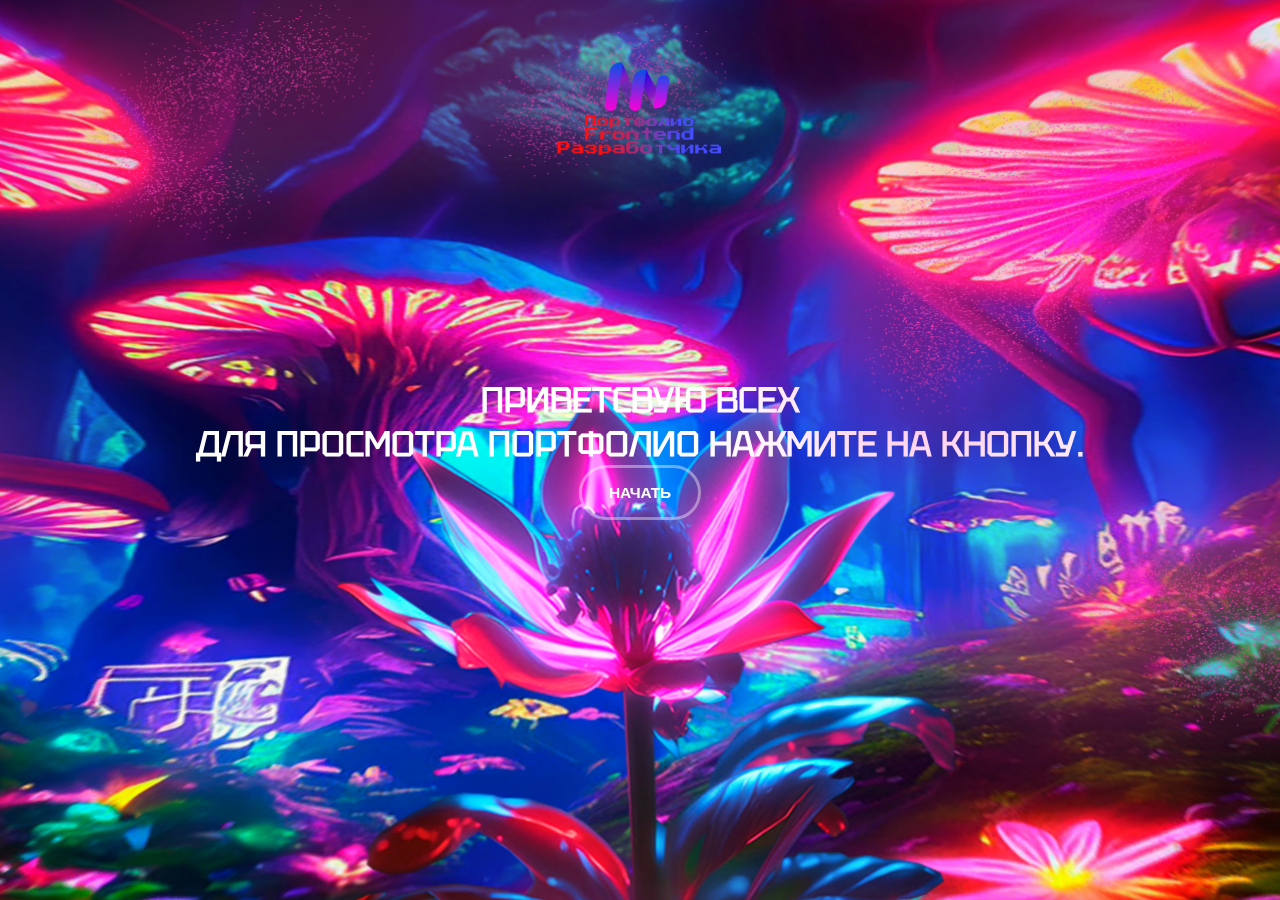
<file: index.html>
<!DOCTYPE html>
<html lang="ru">
<head>
    <meta charset="UTF-8">
    <meta name="viewport" content="width=device-width, initial-scale=1.0">
    <link rel="stylesheet" href="/css/main.css">
    <script src="/js/app.js" defer></script>
    <title>portfolio</title>
</head>
<body>
    <div class="Load"></div>
    <div class="logo" style="background-image: url(/image/Logo.png);"></div>
    <section class="layers">
        <div class="layers__container">
            <div class="layers__item layer-1" style="background-image: url(/image/background.jpg);"></div>
            <div class="layers__item layer-2" style="background-image: url(/image/chvetok.png);"></div>
            <div class="layers__item layer-3">
                <div class="hero__content">
                    <h1>Приветсвую всех<span> Для просмотра портфолио нажмите на кнопку.</span></h1>
                    <button class="button-start"><a href="./Portfolio.html" class="ss">Начать</a></button>
                </div>
            </div>
            <div class="layers__item layer-5" style="background-image: url(/image/Tuman.png);"></div>
        </div>
    </section>
</body>
</html>
</file>
<file: css/main.css>
* {
    margin: 0;
    padding: 0;
    box-sizing: border-box;
}

a {
    text-decoration: none;
    color: white;
}
:root {
    --index: calc(1vw + 1vh);
    --transition: 1.5s cubic-bezier(0.05, 0.5, 0, 1);
    --logo-size: calc(var(--index) * 8);
}

@font-face {
    font-family: Tektur-3d;
    src: url(../Fonts/Tektur-VariableFont_wdth\,wght.ttf);
    font-weight: 400;
    
}

@font-face {
    font-family: Exo2-3d;
    src: url(../Fonts/Exo2-Italic-VariableFont_wght.ttf);
    font-weight: 400;
}

@font-face {
    font-family: PressStart2P-3d;
    src: url(../Fonts/PressStart2P-Regular.ttf);
    font-weight: 400;
}

body {
    color: rgb(255, 255, 255);
    font-family: Tektur-3d;
    overflow-x: hidden;
}

html {
  scroll-behavior: smooth;
  overflow-x: hidden;
}

.hidden {
  display: none;
}


.Load {
    position: absolute;
    z-index: 100;
    width: 100vw;
    height: 100vh;
    background-color: black;
}

.logo {
    width: var(--logo-size);
    position: absolute;
    height: var(--logo-size);
    background-size: var(--logo-size); 
    background-repeat: no-repeat;
    left: calc(50% - calc(var(--logo-size) / 2));
    top: calc(var(--index) * 2.8);
    z-index: 1;
}

.layers {
    perspective: 1000px;
    overflow: hidden;
}

.layers__container {
    height: 100vh;
    min-height: 500px;
    transform-style: preserve-3d;
    transform: rotateX(var(--move-y)) rotateY(var(--move-x));
    will-change: transform;
    transition: transform var(--transition);
}

.layers__item {
    position: absolute;
    inset: -15vw;
    background-size: cover;
    background-position: center;
    display: flex;
    justify-content: center;
    align-items: center;
}

.layer-1 {
    transform: translateZ(-155px); scale: (1.06);
}

.layer-2 {
    transform: translateZ(80px) scale(.8);
}

.layer-3 {
    transform: translateZ(120px) scale(.88);
}

.layer-5 {
    transform: translateZ(380px) scale(.7);
}

.hero__content {
    font-size: calc(var(--index) * .80);
    text-align: center;
    text-transform: uppercase;
    letter-spacing: calc(var(--index) * .2.5);
    line-height: 2.5em;
    margin-top: calc(var(--index) * -0.1);
}


.hero__content span {
    display: block;
}

.button-start {
    font-size: Arial;
    font-weight: 600;
    text-transform: uppercase;
    font-size: calc(var(--index) * .71);
    letter-spacing: -0.01vw;
    padding: calc(var(--index) * .7) calc(var(--index) * 1.25);
    background-color: transparent;
    color: white;
    border-radius: 10em;
    border: rgb(255 255 255 / .4) 3px solid;
    outline: none;
    cursor: pointer;
    
}

.button-start:hover {
    border: rgba(17, 0, 255, 0.4) 3px solid;
}


.layer-4, .layer-5 {
    pointer-events: none;
}


/* Главная страница  */

.header {
position: fixed;
z-index: 3;
background: rgba(255, 255, 255, 0.16);
box-shadow: 0 4px 30px rgba(0, 0, 0, 0.1);
backdrop-filter: blur(5.7px);
-webkit-backdrop-filter: blur(5.7px);
width: 100%;
height: calc(var(--index) * 4.5)

}
.content__header {
display: flex;
justify-content:space-around;
align-items: center;
width: 100%;
height: 100%;
margin: 0 auto;
}



.header__logo img {
  width: calc(var(--index) * 6);
  height: calc(var(--index) * 4);
}

.navigation {

border-bottom: 0.3vh solid black;
border-left: 0.3vh solid black;
border-right: 0.3vh solid black;
padding: 0 2vh 0 2vh;
}

.navigation li, ul {
    font-family: PressStart2P-3d;
    font-size: calc(var(--index) * 0.60);
    display: flex;
    gap: 1vh;
    list-style: none;
    color: black;
    transition: 0.5s ease-in-out;
}

.list1 {
border-right: 0.3vh solid black;
padding: 2vh 2vh 0 1vh;
}

.list1 li:hover {
  color: rgb(255, 29, 29);
  text-shadow: rgb(255, 0, 0) 1px 0 10px;
}

.list2 {
border-right: 0.3vh solid black;
padding: 2vh 1vh 0 1vh;
}

.list2 li:hover {
  color: rgb(0, 171, 250);
  text-shadow: rgb(0, 171, 250) 1px 0 10px;
}

.list3 {
border-right: 0.3vh solid black;
padding: 2vh 1vh 0 1vh;
}

.list3 li:hover {
  color: rgb(255, 0, 64);
  text-shadow: rgb(255, 0, 64) 1px 0 10px;
}

.list4 {
  padding: 1vh 1vh 0 1vh;
  margin: 0 0 1vh 0;
}

.list4 li:hover {
  color: rgb(0, 255, 42);
  text-shadow: rgb(0, 255, 42) 1px 0 10px;
}


.link {
  margin-bottom: 1vh;
  border-bottom: 0.3vh solid black;
}

.border__link {
  padding-top: 4vh;
  border-left: 0.3vh solid black;
  border-right: 0.3vh solid black;
}

.link img {
  width: calc(var(--index) * 2.1);
  height: calc(var(--index) * 2);
  border-radius: 2em;
  transition: 0.5s ease-in-out;
}

.img_link-1:hover {
  -webkit-box-shadow: 4px 4px 62px 11px rgba(0, 30, 255, 1);
  -moz-box-shadow: 4px 4px 62px 11px rgba(0, 30, 255, 1);
  box-shadow: 4px 4px 62px 11px rgba(0, 30, 255, 1);
}

.img_link-2:hover {
  -webkit-box-shadow: 4px 4px 62px -10px rgba(255, 255, 255, 1);
  -moz-box-shadow: 4px 4px 62px -10px rgba(255, 255, 255, 1);
  box-shadow: 4px 4px 62px -10px rgba(255, 255, 255, 1);
}

.img_link-3:hover {
  -webkit-box-shadow: 4px 4px 62px -10px rgba(246, 255, 107, 1);
  -moz-box-shadow: 4px 4px 62px -10px rgba(246, 255, 107, 1);
  box-shadow: 4px 4px 62px -10px rgba(246, 255, 107, 1);
}

/* Основа */
/* навигация */

#nav__hidden {
  display: none;
}

.nav__fixed {
  position: fixed;
  z-index: 10;
  right: 1.5%;
  top: 35%;
  background: rgba(0, 174, 255, 0.342);
  box-shadow: 0 4px 30px rgba(0, 0, 0, 0.1);
  backdrop-filter: blur(5.7px);
  -webkit-backdrop-filter: blur(5.7px);
  border-radius: 2em;
  width: 8vh;
  height: 35vh;
  border: 0.3vh black solid;
}

.nav__fixed-list {
  width: 100%;
  height: 100%;
  display: flex;
  flex-direction: column;
  justify-content: center;
  align-items: center;
  gap: 3vh;
}

.nav__fixed-list img {
  width: 5vh;
  height: 4.5vh;
}

.fixed-1:hover {
  padding-bottom: 0.4vh;
  border-bottom: 0.3vh rgb(255, 29, 29) solid;
}

.fixed-2:hover {
  padding-bottom: 0.4vh;
  border-bottom: 0.3vh rgb(0, 171, 250) solid;
}

.fixed-3:hover {
  padding-bottom: 0.4vh;
  border-bottom: 0.3vh rgb(255, 0, 64) solid;
}

.fixed-4:hover {
  padding-bottom: 0.4vh;
  border-bottom: 0.3vh rgb(0, 255, 42) solid;
}

.contet__main {
  width: 100%;
  min-height: 100vh;
  transform-style: preserve-3d;
}


.content__background {
  perspective: 1px;
  width: 100%;
  height: 100dvh;
  transform-style: inherit;
}

.content__background::before {
  content: '';
  display: block;
  position: absolute;
  inset: 0;
  z-index: -1;
  transform-origin: center;
  min-height: 100vh;
  background-image: url(../image/bacground-test.jpg);
  background-attachment: fixed;
  background-repeat: no-repeat;
  background-size: cover;
  transition: 1s;
  transform: translateZ(-1px) scale(2);
}

/* Метеориты */
.li {

  position: absolute;
  top: 50%;
  left: 50%;
  width: 4px;
  height: 4px;
  background: #FFF;
  border-radius: 50%;
  box-shadow: 0 0 0 4px rgba(255, 255, 255, 0.1),
  0 0 0 8px rgba(255, 255, 255, 0.1),
  0 0 20px rgba(255,255,255,1);
  animation: animate 3s linear infinite;
}

@keyframes animate {
  0% {
    transform: rotate(315deg) translateX(0);
    opacity: 0.1;
  }
  20% {
    opacity: 0.3;
  }
  40% {
    opacity: 0.5;
  }
  50% {
    opacity: 0.8;
  }
  70% {
    opacity: 1;
  }
  100% {
    transform: rotate(315deg) translateX(-100vh);
    opacity: 0;
  }
}

.li::before {
  content: '';
  position: absolute;
  top: 50%;
  transform: translateY(-50%);
  width: 300px;
  height: 1px;
  background: linear-gradient(90deg, #002fff, 
  transparent);
}

.li-1 {
  top: 0;
  right: 0;
  left: 50%;
  animation-delay: 0;
  animation-duration: 1s;
}
.li-2 {
  top: 0;
  right: 80px;
  left: 40%;
  animation-delay: 0.2s;
  animation-duration: 3s;
}
.li-3 {
  top: 80px;
  right: 0px;
  left: 30%;
  animation-delay: 0.4s;
  animation-duration: 2s;
}
.li-4 {
  top: 0;
  right: 400px;
  left: 20%;
  animation-delay: 0.8s;
  animation-duration: 2.5s;
}
.li-5 {
  top: 0px;
  right: 180px;
  left: initial;
  animation-delay: 0.6s;
  animation-duration: 1.5s;
}
.li-6 {
  top: 0;
  right: 600px;
  left: initial;
  animation-delay: 1s;
  animation-duration: 3s;
}
.li-7 {
  top: 300px;
  right: 0px;
  left: initial;
  animation-delay: 1.2s;
  animation-duration: 1.75s;
}
.li-8 {
  top: 0;
  right: 700px;
  left: initial;
  animation-delay: 1.4s;
  animation-duration: 1.25s;
}
.li-9 {
  top: 300px;
  right: 1000px;
  left: initial;
  animation-delay: 0.75s;
  animation-duration: 2.25s;
}
.li-10 {
  top: 0;
  right: 450px;
  left: initial;
  animation-delay: 2.75;
  animation-duration: 2.25s;
}

/* Обо мне */

.chapter__main {
  width: 100%;
  height: 100vh;
  background-image: url(../image/background-chapter.png);
  background-repeat: no-repeat;
  background-size: cover;
}

.chapter {
  display: flex;
  padding: 1% 0 1% 0;
  width: 80%;
  height: 100vh;
  margin: 0 auto;
}


.hr1 {
  width: 22vh;
  height: 0.8vh;
  background: -webkit-linear-gradient(45deg, rgb(0, 0, 0) 35%, rgb(255, 0, 0) 100%);
  background: -moz-linear-gradient(45deg, rgb(0, 0, 0) 35%, rgb(255, 0, 0) 100%);
  background: linear-gradient(45deg, rgb(0, 0, 0) 35%, rgb(255, 0, 0) 100%);
  border-radius: 25px 0px 0px 25px;
}

.text-chapter {
display: flex;
flex-direction: column;
}

.text-chapter h2 {
  color: black;
  font-size: calc(var(--index) * 1.5);
}

.text-chapter p {
  margin-top: 10%;
  font-size: calc(var(--index) * 1.1);
  color: black;
}

.description {
  display: flex;
  justify-content: center;
  align-items: center;
}

.image-chapter {
  display: flex;
  align-items: center;
}

.image-chapter img {
  width: calc(var(--index) * 30);
  height: calc(var(--index) * 25);
}

.transition {
  width: 100%;
  height: 10vh;
  background-color: black;
}

/* О сайте */

.AboutTheSite {
  padding: 1% 0 1% 0;
  width: 100%;
  height: 100vh;
  background-image: url(../image/AboutTheSite.png);
  position: relative;
}

.AboutTheSite__container {
  width: 80%;
  margin: 0 auto;
}

.AboutTheSite__title h2 {
  color: rgb(150, 45, 255);
  text-align: center;
  font-size: calc(var(--index) * 1.5);

}

.hr2 {
  background-color: rebeccapurple;
  border-radius: 20px;
  margin: 0 auto;
  width: 20vh;
  height: 0.8vh;
}

.gif img{
  border: 6px solid rgb(69, 82, 255);
  border-radius: 2em;
}

.gif {
  position: absolute;
  top: 40%;
}

.AboutTheSite__text {
  width: 100%;
  height: 90vh;
  position: relative;
}
.AboutTheSite__text p {
  color: black;
}

.table {
  position: absolute;
  display: flex;
  justify-content: center;
  align-items: center;
  text-align: center;
  background-color: white;
  border: 2px solid black;
}

.table p {
  font-size: calc(var(--index) * 0.55)
}


.AboutTheSite__text-1 {
  top: 5%;
  left: 10%;
  border-radius: 88px;
  width: 25%;
  height: 10vh;
  -webkit-box-shadow: -11px 5px 5px 0px rgba(250,217,0,1);
  -moz-box-shadow: -11px 5px 5px 0px rgba(250,217,0,1);
  box-shadow: -11px 5px 5px 0px rgba(250,217,0,1);
}

.AboutTheSite__text-2 {
  position: relative;
  top: 15%;
  left: 40%;
  border-radius: 37px;
  width: 25%;
  height: 10vh;
  -webkit-box-shadow: -1px 19px 10px -14px rgba(255,0,187,1);
  -moz-box-shadow: -1px 19px 10px -14px rgba(255,0,187,1);
  box-shadow: -1px 19px 10px -14px rgba(255,0,187,1);
}

.AboutTheSite__text-2 img {
  position: absolute;
  top: -96%;
  left: 60%;
  width: calc(var(--index) * 4);
  height: calc(var(--index) * 4);

}


.AboutTheSite__text-3 {
  top: 25%;
  left: 65%;
  border-radius: 60px;
  width: 25%;
  height: 20vh;
  -webkit-box-shadow: -20px -2px 31px -14px rgba(0,255,242,1);
  -moz-box-shadow: -20px -2px 31px -14px rgba(0,255,242,1);
  box-shadow: -20px -2px 31px -14px rgba(0,255,242,1);
}

.AboutTheSite__text-4 {
  top: 45%;
  left: 40%;
  border-radius: 70%;
  width: 25%;
  height: 20vh;
  -webkit-box-shadow: 1px 0px 31px 0px rgba(72,255,0,1);
  -moz-box-shadow: 1px 0px 31px 0px rgba(72,255,0,1);
  box-shadow: 1px 0px 31px 0px rgba(72,255,0,1);
}

.AboutTheSite__text-5 {
  top: 65%;
  left: 65%;
  border-radius: 70%;
  width: 25%;
  height: 20vh;
  -webkit-box-shadow: 10px 3px 31px 0px rgba(255,170,0,1);
  -moz-box-shadow: 10px 3px 31px 0px rgba(255,170,0,1);
  box-shadow: 10px 3px 31px 0px rgba(255,170,0,1);
}

.AboutTheSite__text-6 {
  top: 78%;
  left: 40%;
  border-radius: 70%;
  width: 25%;
  height: 20vh;
  -webkit-box-shadow: 0px -10px 31px 0px rgba(191,0,255,1);
  -moz-box-shadow: 0px -10px 31px 0px rgba(191,0,255,1);
  box-shadow: 0px -10px 31px 0px rgba(191,0,255,1);
}

.gif img {
  width: calc(var(--index) * 15);
  height: calc(var(--index) * 15);
}

/* Мои работы */

.projects {
  padding: 1% 0 1% 0;
  width: 100%;
  height: 100vh;
  background-image: url(../image/projects-background.png);
  position: relative;
}

.projects__container {
  width: 80%;
  margin: 0 auto;
}

.project__text h2 {
  color: #0f0a00;
  text-align: center;
  font-size: calc(var(--index) * 1.5);
  
}

.hr3 {
  width: 29vh;
  height: 0.8vh;
  background: rgb(131,58,180);
  background: linear-gradient(90deg, rgba(131,58,180,1) 0%, rgba(253,29,29,1) 32%, rgba(252,176,69,1) 74%);
  margin: 0 auto;
  border-radius: 25px 25px 25px 25px;
}

.wrapper__card {
  width: 100%;
  height: 100%;
  display: flex;
  flex-wrap: wrap;
  justify-content: space-between;
  padding: 1% 0 1% 0;
  gap: 2%;
}

.card {
  display: flex;
  position: relative;
  flex-direction: column;
  background-color: rgb(255, 255, 255);
  width: 30%;
  height: 100%;
  border-radius: 20px 20px 20px 20px;
  border: 3px rgb(161, 161, 161) solid;
  overflow: hidden;
  margin-bottom: 3%;
}



.card__image {
  display: flex;
  justify-content: center;
  align-items: center;
}

.card__image img {
  border-bottom: 2px rgb(161, 161, 161) solid;
  width: 100%;
  height: 35vh;
}

.card__text {
  width: 100%;
  height: 90%;
  padding-top: 2%;
  padding-bottom: 2%;
  color: black;
  text-align: center;
}



.card__text h3 {
  color: black;
}


.card__text-p{
  font-size: calc(var(--index) * 0.8);
  display: flex;
  opacity: 0;
  position: absolute;
  text-align: center;
  justify-content: center;
  align-items: center;
  inset: 0;
  z-index: 2;
  color: #ffffff;
  background-color: #2b2e38d2;
  animation: back 1s ease-in-out;
}

.card__text-p:hover {
  animation: fadeInFromNone 1s  ease-in-out ;
  transition: 1s;
  opacity: 1;
}


@keyframes fadeInFromNone {
  from {
    opacity: 0;
  } to {
    opacity: 1;
  }
}

@keyframes back {
 from {
  opacity: 1;
 } to {
   opacity: 0;
 }
}

/* ссылки на контакты */


.transition__footer {
  width: 100%;
  height: 15vh;
  border-top: 1vh rgb(119, 119, 119) solid;
  background-image: url(../image/projects-background.png);
}

.footer__container {
  width: 100%;
  height: 100%;
}

.g {
  display: flex;
  height: 100%;
  justify-content: center;
  align-items: center;
  text-align: center;
  gap: 5%;
}

.g h2 {
  color: black;
}

.g a:hover {
  border-bottom: black 0.6vh solid;
}

.footer-img {
  width: 100%;
  height: 100%;
  width: calc(var(--index) * 2);
  height: calc(var(--index) * 2);
  border-radius: 2em;
}

/* анимация */

@keyframes animtaion-blocks {
  0% {
    opacity: 0;
    transform:translateX(500px)
  }
}

@keyframes animtaion-blocks-2 {
  0% {
    opacity: 0;
    transform:translateX(-500px)
  }
}

@keyframes animation-blocks-3 {
  0% {
    opacity: 0;
    transform:translateY(-100%)
  }
  
}
@keyframes animation-blocks-4 {
  0% {
    opacity: 0;
    transform:translateX(-100%)
  }
}

@media (prefers-reduced-motion: no-preference) {
  .image-chapter {
    display: none;
    animation: animtaion-blocks 2s 1;
  }
  .description {
    display: none;
    animation: animtaion-blocks-2 2s 1;
  }
  .AboutTheSite__text {
    display: none;
    animation: animation-blocks-3 2s 1;
  }
  .gif {
    display: none;
    animation: animation-blocks-4 2s 1;
  }
}

 /* оптимизация под мобильные устройства  */

@media (max-width: 1440px) {
  /* обо мне  */
  .chapter {
    width: 85%;
  }
  .text-chapter p {
    margin-top: 15%;
    font-size: calc(var(--index) * 1.2);
    align-items: center;
  }
  .image-chapter img {
    width: calc(var(--index) * 27);
    height: calc(var(--index) * 25);
  }
  .nav__fixed {
    width: 6vh;
    height: 28vh;
  }
  .nav__fixed-list img {
    width: 4.2vh;
    height: 4vh;
  }
  /* О сайте  */
  .AboutTheSite__container {
    width: 85%;
  }

  .table p {
    font-size: calc(var(--index) * 0.7)
  }

  .AboutTheSite__text-1 {
    width: 30%;
    height: 10vh;
  }

  .AboutTheSite__text-2 img {
    height: calc(var(--index) * 5);
  }


  .AboutTheSite__text-3 {
    left: 70%;
  }

  .AboutTheSite__text-4 {
    width: 32%;
    height: 20vh;
  }

  .AboutTheSite__text-5 {
    left: 70%;
    width: 26%;
  }

  .AboutTheSite__text-6 {
    height: 19vh;

  }

  .gif img {
    width: calc(var(--index) * 17);
    height: calc(var(--index) * 17);
  }
  /* Мои работы  */
  .wrapper__card {
    padding: 2% 0 0% 0;
    align-items: center;
    gap: 4%;
  }

  .card__image img {
    height: 32vh;
  }
}

@media (max-width: 768px) {
  * {
    overflow-x: hidden;
  }
  /* хедер  */
  .header {
    height: 20vh;
   }

   .header__logo img {
    width: calc(var(--index) * 8);
    height: calc(var(--index) * 6);
  }

  .navigation li, ul {
    font-size: calc(var(--index) * 0.80);
  }

  .link img {
    width: calc(var(--index) * 3);
    height: calc(var(--index) * 2.5);
  }
  /* обо мне  */
  .hr1 {
    width: 25vh;
  }
  .text-chapter h2 {
    font-size: calc(var(--index) * 2.5);
  }
  .text-chapter p {
    margin-top: 5%;
    font-size: calc(var(--index) * 1.30);
  }
  .image-chapter img {
    width: calc(var(--index) * 30);
    height: calc(var(--index) * 30);
  }

  /* О сайте  */
  .AboutTheSite__title h2 {
  font-size: calc(var(--index) * 2.5);
  }
  .hr2 {
    width: 25vh;
  }

  .table p {
    font-size: calc(var(--index) * 1.1)
  }

  .AboutTheSite__text-1 {
    left: 0%;
    width: 35%;
    height: 15vh;
  }

  .AboutTheSite__text-2 {
    top: 10%;
    width: 30%;
    height: 10vh;
  }

  .AboutTheSite__text-2 img {
    height: calc(var(--index) * 5);
    width: calc(var(--index) * 5);
  height: calc(var(--index) * 5);
  }


  .AboutTheSite__text-3 {
    top: 20%;
    left: 68%;
    width: 35%;
    height: 20vh;
  }

  .AboutTheSite__text-4 {
    top: 40%;
    width: 40%;
    height: 28vh;
  }

  .AboutTheSite__text-5 {
    top: 60%;
    left: 75%;
    width: 30%;
    height: 35vh;
  }

  .AboutTheSite__text-6 {
    width: 30%;
    height: 19vh;
  }

  .gif img {
    width: calc(var(--index) * 17);
    height: calc(var(--index) * 20);
  }


  /* Навигация  */

  .nav__fixed {
    right: 1%;
  }

  /* Мои работы  */

  .project__text h2 {
    font-size: calc(var(--index) * 2.5);
  }
  .hr3 {
    width: 37vh;
  }

  .card {
  width: 40%;
  height: 100%;
  margin-bottom: 2%;
  }

}

@media (max-width: 480px) {
  .header {
    height: 40vh;
   }

   .content__header {
    flex-direction: column;
   }

   .header__logo img {
    width: calc(var(--index) * 14);
    height: calc(var(--index) * 10);
  }

  .navigation {
    border-bottom: 0.1vh solid black;
    border-left: 0.1vh solid black;
    border-right: 0.1vh solid black;
    padding: 0 1vh 0 1vh;
    }

  .navigation li, ul {
    font-size: calc(var(--index) * 0.85);
  }

  .list1 {
    border-right: 0.1vh solid black;
    }

    .list2 {
      border-right: 0.1vh solid black;
    }

    .list3 {
      border-right: 0.1vh solid black;
      padding: 2vh 1vh 0 1vh;
    }

  .link img {
    width: calc(var(--index) * 4);
    height: calc(var(--index) * 3.5);
  }

  /* Обо мне  */
  .chapter { 
    flex-direction: column;
  }

  .text-chapter p {
    margin: 2% 0 2% 0;
    font-size: calc(var(--index) * 1.42);
  }


  /* О сайте  */
  .AboutTheSite {
    padding: 0;
  }

  .AboutTheSite__container {
    width: 100%;
    height: 100%;
  }

  .AboutTheSite__title h2 {
    font-size: calc(var(--index) * 2.5);
    }
    .hr2 {
      width: 25vh;
    }
  
    .table p {
      font-size: calc(var(--index) * 1.1)
    }
  
    .AboutTheSite__text-1 {
      left: 10%;
      width: 45%;
      height: 15vh;
    }
  
    .AboutTheSite__text-2 {
      top: 7%;
      left: 65%;
      width: 35%;
      height: 10vh;
    }
  
    .AboutTheSite__text-2 img {
      height: calc(var(--index) * 5);
      width: calc(var(--index) * 5);
    height: calc(var(--index) * 5);
    }
  
  
    .AboutTheSite__text-3 {
      top: 25%;
      left: 25%;
      width: 50%;
      height: 10vh;
    }
  
    .AboutTheSite__text-4 {
      top: 37%;
      left: 48%;
      border-radius: 0%;
      width: 40%;
      height: 28vh;
    }
  
    .AboutTheSite__text-5 {
      top: 70%;
      left: 40%;
      width: 45%;
      height: 20vh;
    }
  
    .AboutTheSite__text-6 {
      width: 30%;
      left: 2%;
      height: 19vh;
    }
  
    .gif img {
      width: calc(var(--index) * 17);
      height: calc(var(--index) * 20);
    }
    .AboutTheSite__text {
      height: 90% ;
    }

    /* мои работы */

    .wrapper__card {
      width: 100%;
      height: 100%;
      display: flex;
      flex-wrap: wrap;
      justify-content: space-between;
      padding: 10% 0 0% 0;
      gap: 2%;
    }

    .card {
      width: 48%;
      height: 100%;
      margin-bottom: 20%;
      }

      .card__image img {

        height: 26vh;
      }
      
}

@media (max-width: 400px) {
  .navigation li, ul {
    font-size: calc(var(--index) * 0.71);
  }
  .gif img {
    width: calc(var(--index) * 14);
    height: calc(var(--index) * 14);
  }
  .gif {
    top: 45%;
    left: 2%;
  }
  
  .card__text h3 {
    font-size: calc(var(--index) * 1.5);
  }
}
</file>
